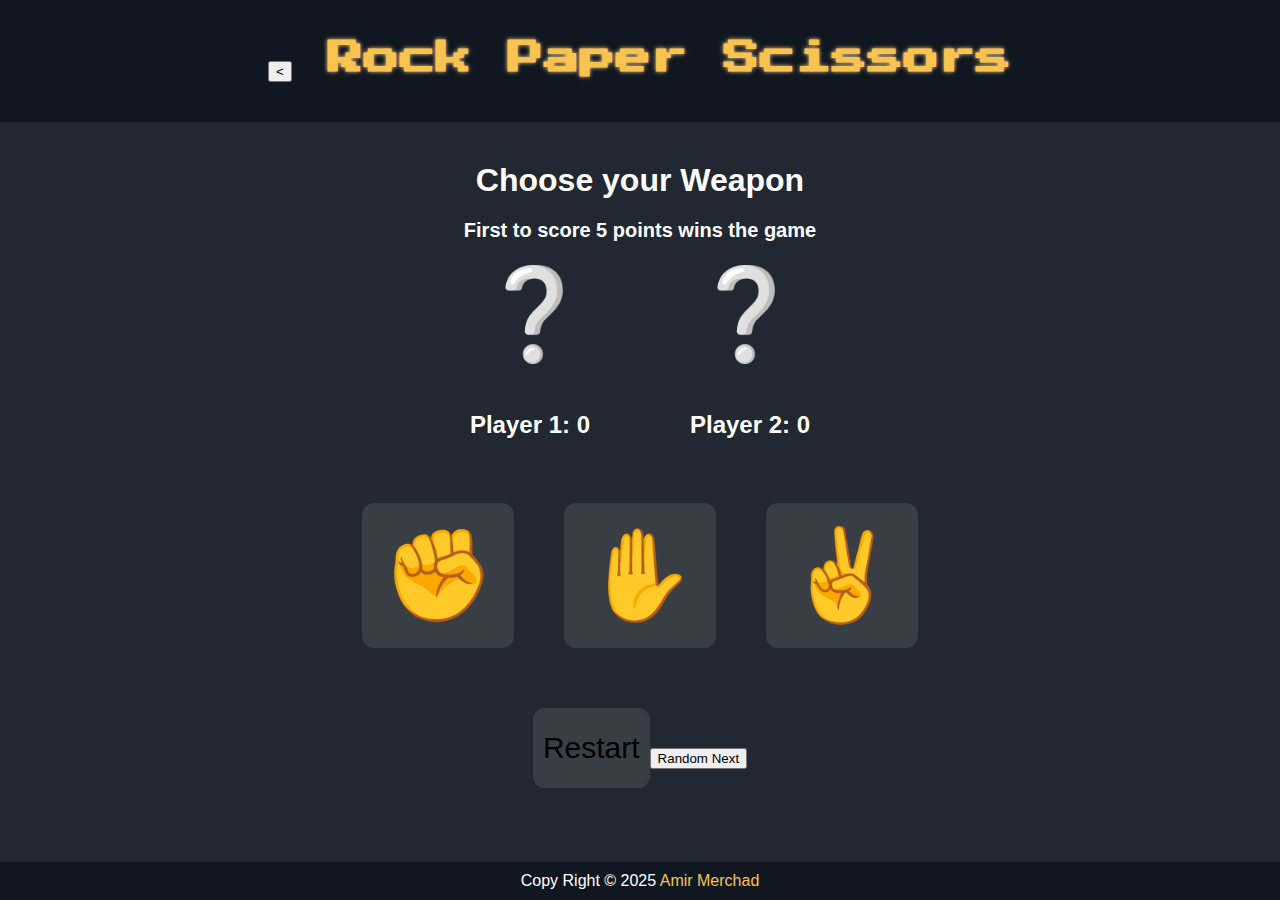
<file: game.html>
<!DOCTYPE html>
<html lang="en">
<head>
	<meta name="viewport" content="width=device-width, initial-scale=1.0">
	<link href="https://fonts.googleapis.com/css2?family=Press+Start+2P&display=swap" rel="stylesheet">
	<link rel="stylesheet" href="style.css">
	<meta charset="UTF-8">
	<title>Game</title>
</head>
<body class="gameBody">
<div class="custom-cursor1" id="cursor"></div>
<div class="content-wrapper">
	<header class="header">
		<button data-fade-link="index.html" class="homeButton go-button" onclick="window.location.href='index.html' ">
			<
		</button>
		Rock Paper Scissors
	</header>
	<div class="status">Choose your Weapon</div>
	<div class="winner">First to score 5 points wins the game</div>
	<div class="weapon">
		<p class="p1-weapon">❔</p>
		<p class="p2-weapon">❔</p>
	</div>
	<div class="score">
		<p class="p1-score">Player 1: 0</p>
		<p class="p2-score">Player 2: 0</p>
	</div>

	<div class="selector">
		<button class="rock" onclick="rock()">✊</button>
		<button class="paper" onclick="paper()">✋</button>
		<button class="scissors" onclick="scissors()">✌️</button>
	</div>
	<div class="restart">
		<button class="restart-button" onclick="resetGame()">Restart</button>
		<button class="computer-play" onclick="computerPlay()">Random Next</button>
	</div>
</div>

<footer class="footer">Copy Right © 2025 <a href="https://github.com/Amir-Merchad" class="mygithub">Amir Merchad</a>
</footer>

<script src="script.js"></script>
</body>
<script>
	const cursor = document.getElementById('cursor');

	document.addEventListener('mousemove', (e) => {
		cursor.style.left = e.clientX + 'px';
		cursor.style.top = e.clientY + 'px';
	});
</script>
</html>
</file>
<file: style.css>
.indexBody{
    background-image: url("./images/background.jpg");
    background-size: cover;
    background-repeat: no-repeat;
    background-position: center;
    font-family: Arial, sans-serif;
    color: #333;
    margin: 0;
    padding: 0;
    height: 100vh;
    display: flex;
    justify-content: center;
    align-items: center;
}

.start-container {
    background-color: white;
    padding: 2rem;
    border-radius: 12px;
    box-shadow: 0 4px 20px rgba(0, 0, 0, 0.2);
    width: 90%;
    max-width: 500px;
    display: flex;
    flex-direction: column;
    align-items: center;
}

.mode-container {
    display: flex;
    flex-direction: column;
    width: 100%;
    gap: 1rem;
    margin-top: 1.5rem;
}

.player-button {
    padding: 1rem;
    font-size: 1rem;
    cursor: pointer;
    border: none;
    border-radius: 8px;
    background-color: #007bff;
    color: white;
    transition: background-color 0.3s ease;
}

.player-button:hover {
    background-color: #0056b3;
}

@media (max-width: 480px) {
    .start-container {
        padding: 1.5rem;
        width: 95%;
    }

    .player-button {
        font-size: 1.1rem;
        padding: 1.2rem;
    }
}

.gameBody{
    font-family: 'Roboto', sans-serif;
    background-color: #222831;
    display: flex;
    flex-direction: column;
    justify-content: flex-start;
    margin: 0;
    padding: 0;
    min-height: 100vh;
}

.content-wrapper {
    flex: 1;
    display: flex;
    flex-direction: column;
}

.header{
    padding: 40px;
    margin: 0;
    text-align: center;
    background-color: #111720;
    color: #f8c44f;
    font-size: 36px;
    font-weight: 600;
    font-family: 'Press Start 2P',sans-serif;
    text-shadow: 0 0 4px #f4cb8c;
}

.status{
    color: white;
    font-size: 32px;
    text-align: center;
    margin: 40px 20px 0 20px;
    font-weight: 600;
}

.winner{
    color: white;
    font-size: 20px;
    text-align: center;
    margin: 20px 20px 20px 20px;
    font-weight: 600;
}

.weapon{
    display: flex;
    justify-content: center;
    flex-direction: row;
    align-items: center;
    gap: 100px;
    height: auto;
}

.p1-weapon, .p2-weapon {
    padding: 0;
    margin: 0;
    font-size: 90px;
}

.score{
    display: flex;
    justify-content: center;
    align-items: center;
    gap: 100px;
    margin-top: 20px;
}
.p1-score, .p2-score {
    color: white;
    font-size: 24px;
    font-weight: 600;
}

.selector{
    margin-top: 40px;
    margin-bottom: 40px;
    display: flex;
    flex-direction: row;
    justify-content: center;
    align-items: center;
    gap: 50px;
    height: auto;
    flex-wrap: nowrap;
}

.rock, .paper, .scissors {
    border-radius: 12px;
    background-color: #393e45;
    border-style: none;
    padding: 20px;
    margin: 0;
    font-size: 90px;
    cursor: pointer;
    min-width: 80px;
    min-height: 80px;
}

@media (max-width: 480px) {
    .selector {
        flex-direction: row;
        gap: 1.5rem;
        height: auto;
    }
    .rock, .paper, .scissors {
        width: auto;
        height: auto;
        flex-wrap: nowrap;
    }
}

.rock:hover, .paper:hover,.scissors:hover{
    background-color: #4e555b;
}

.rock:active, .paper:active, .scissors:active {
    transform: scale(0.96);
    box-shadow: 0 2px #2e7d32;
}

@media (max-width: 768px) {
    .p1-weapon, .p2-weapon {
        font-size: 60px;
    }

    .p1-score, .p2-score {
        font-size: 20px;
    }
}

@media (max-width: 480px) {
    .header {
        font-size: 24px;
        padding: 20px;
    }

    .status, .winner {
        font-size: 16px;
    }

    .p1-weapon, .p2-weapon {
        font-size: 40px;
    }

    .rock, .paper, .scissors {
        font-size: 60px;
        padding: 10px;
    }
}

.restart{
    display: flex;
    justify-content: center;
    align-items: center;
    margin-top: 20px;
}

.restart-button{
    border-radius: 12px;
    background-color: #393e45;
    border-style: none;
    padding: 10px;
    margin: 0 0 20px 0;
    font-size: 30px;
    cursor: pointer;
    min-width: 80px;
    min-height: 80px;
}

.restart-button:hover {
    background-color: #4e555b;
}

.footer{
    text-align: center;
    color: white;
    margin-top: auto;
    padding: 10px 0;
    background-color: #111720;
}
.mygithub{
    color: #f8c44f;
    text-decoration: none;
}
</file>
